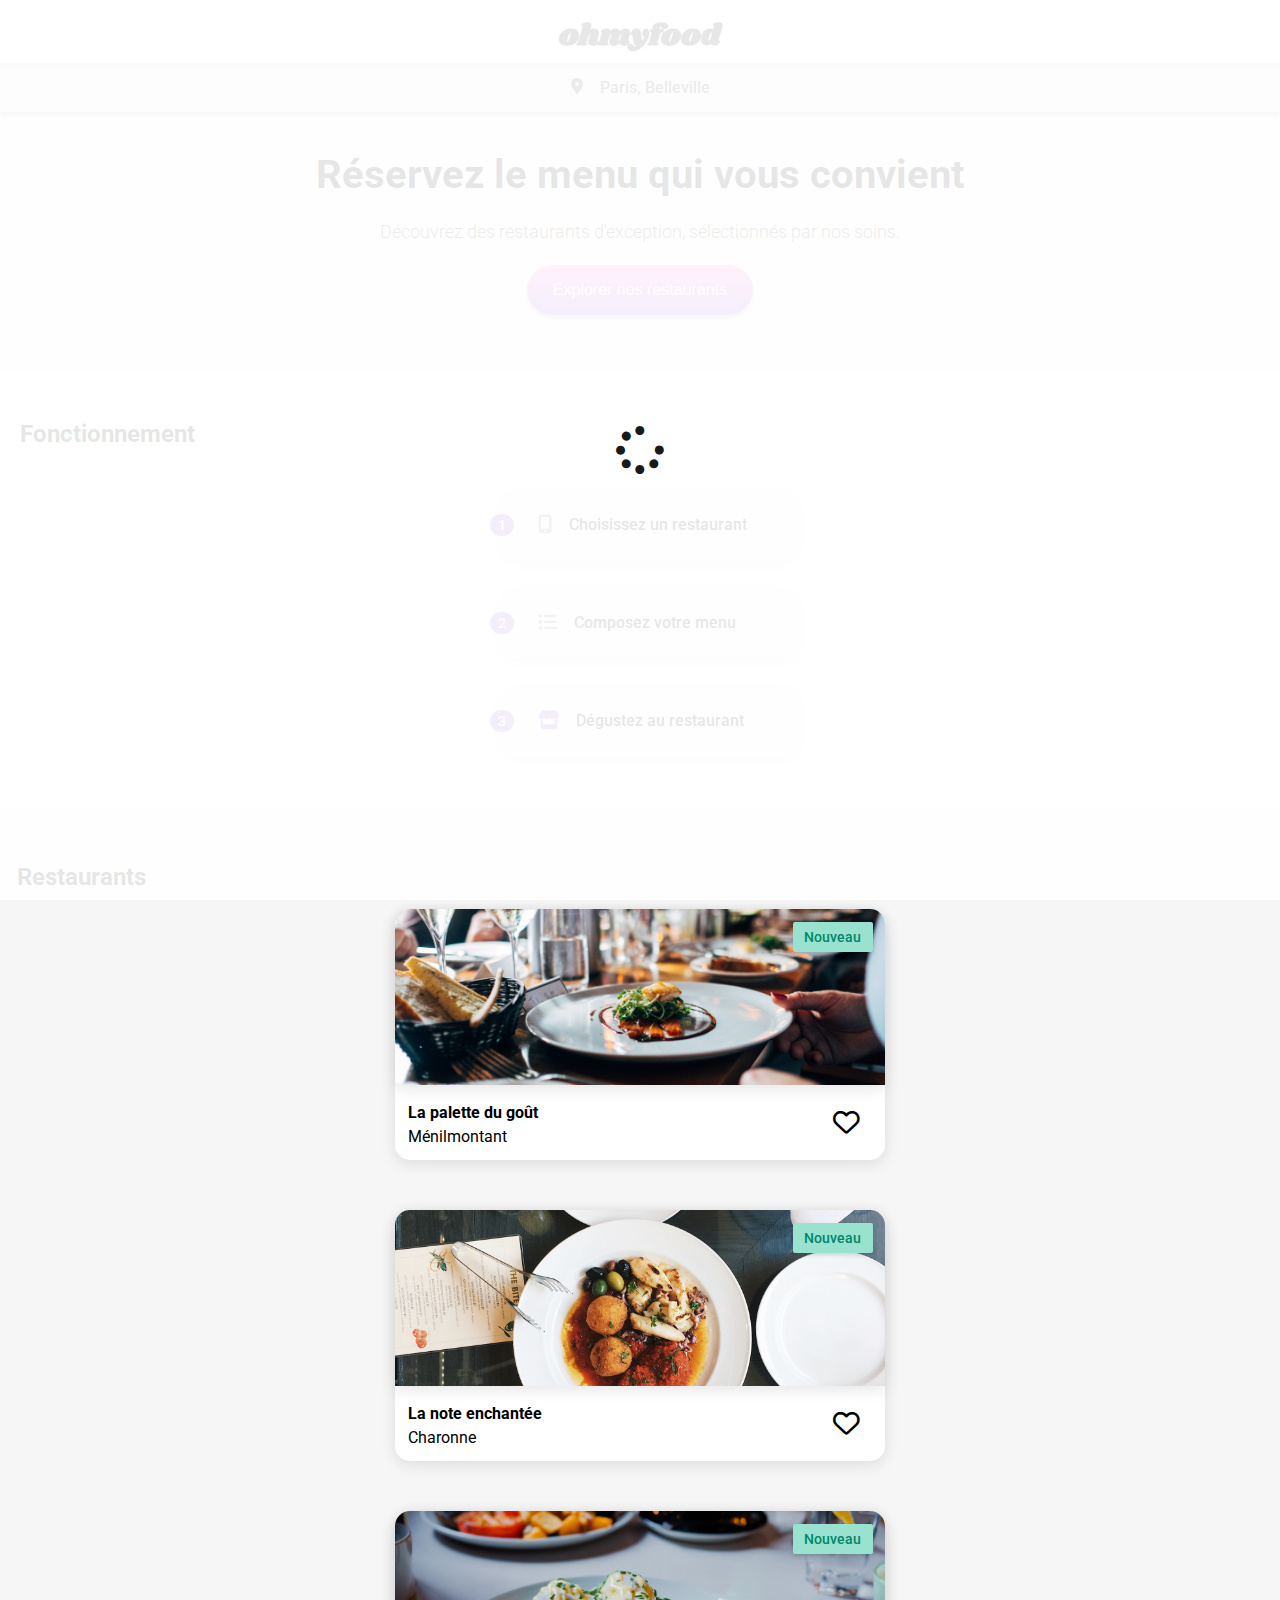
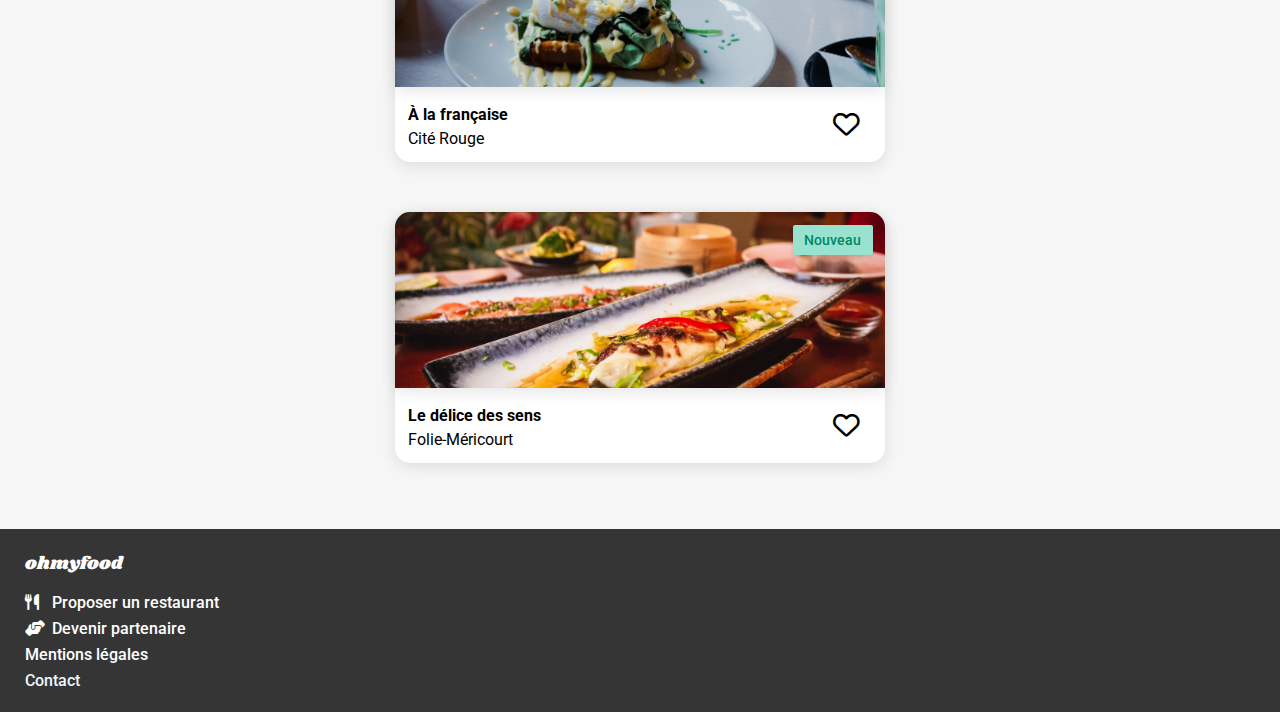
<file: index.html>
<!DOCTYPE html>
<html lang="fr">
  <head>
    <meta charset="UTF-8">
    <meta name="viewport" content="width=device-width, initial-scale=1.0">
    <title>Ohmyfood</title>
    <link rel="icon" href="./assets/images/logo/ohmyfood@2x.svg">
    <link rel="stylesheet" href="https://cdnjs.cloudflare.com/ajax/libs/font-awesome/6.5.1/css/all.min.css">
    <link rel="stylesheet" href="https://fonts.googleapis.com/css2?family=Material+Symbols+Outlined:opsz,wght,FILL,GRAD@20,400,0,0" />
    <link rel="preconnect" href="https://fonts.googleapis.com">
    <link rel="preconnect" href="https://fonts.gstatic.com" crossorigin>
    <link href="https://fonts.googleapis.com/css2?family=Roboto:wght@400;500&display=swap" rel="stylesheet">
    <link href="https://fonts.googleapis.com/css2?family=Shrikhand&display=swap" rel="stylesheet">
    <link rel="stylesheet" href="./assets/styles/css/index.css">
    <link rel="stylesheet" href="./assets/styles/css/header/index.css">
    <link rel="stylesheet" href="./assets/styles/css/footer/index.css">
    <link rel="stylesheet" href="./assets/styles/css/loader/index.css">
    <link rel="stylesheet" href="./assets/styles/css/restaurants/index.css">
    <link rel="stylesheet" href="./assets/styles/css/heart/index.css">
  </head>
  <body>
    <div class='loader'>
      <i class="fa fa-spinner fa-3x"></i>
    </div>
    <header class='header'>
      <h1 class='header__title'>ohmyfood</h1>
      <div class='header__location'>
        <i class="fa fa-solid fa-location-dot"></i>
        <span>Paris, Belleville</span>
      </div>
    </header>
    <main class='main'>
      <h2 class='main__title'>Réservez le menu qui vous convient</h2>
      <p class='main__subtitle'>Découvrez des restaurants d'exception, sélectionnés par nos soins.</p>
      <a href='#restaurants' class='main__explore'>
      <button type='button'>Explorer nos restaurants</button>
      </a>
      <section class='main__howWorks'>
        <h3 class='main__howWorks__title'>Fonctionnement</h3>
        <ol class='main__howWorks__list'>
          <li class='main__howWorks__list__item'><i class="fa-solid fa-mobile-screen-button"></i>Choisissez un restaurant</li>
          <li class='main__howWorks__list__item'><i class="fa-solid fa-list-ul"></i>Composez votre menu</li>
          <li class='main__howWorks__list__item'><i class="fa-solid fa-store active"></i>Dégustez au restaurant</li>
        </ol>
      </section>
      <section id='restaurants' class='restaurants'>
        <h3 class='restaurants__title'>Restaurants</h3>
        <div class='restaurants__container'>
          <a href='./pages/menu/palettedugout.html' class='restaurants__container__card'>
            <article class='restaurants__container__card__item'>
              <span class='restaurants__container__card__item__new'>Nouveau</span>
              <img src='./assets/images/restaurants/jay-wennington-N_Y88TWmGwA-unsplash.jpg' alt='La palette du goût'  class='restaurants__container__card__item__image' />
              <div  class='restaurants__container__card__item__informations'>
                <div class='restaurants__container__card__item__informations__texte'>
                  <h4>La palette du goût</h4>
                  <span>Ménilmontant</span>
                </div>
                <button type='button' class='heart__container'>
                <i class="fa-regular fa-2x heart"></i>
                </button>
              </div>
            </article>
          </a>
          <a href='./pages/menu/noteenchantee.html' class='restaurants__container__card'>
            <article class='restaurants__container__card__item'>
              <span class='restaurants__container__card__item__new'>Nouveau</span>
              <img src='./assets/images/restaurants/stil-u2Lp8tXIcjw-unsplash.jpg' alt='La palette du goût'  class='restaurants__container__card__item__image' />
              <div  class='restaurants__container__card__item__informations'>
                <div class='restaurants__container__card__item__informations__texte'>
                  <h4>La note enchantée</h4>
                  <span>Charonne</span>
                </div>
                <button type='button' class='heart__container'>
                <i class="fa-regular fa-2x heart"></i>
                </button>
              </div>
            </article>
          </a>
          <a href='./pages/menu/alafrancaise.html' class='restaurants__container__card'>
            <article class='restaurants__container__card__item'>
              <span class='restaurants__container__card__item__new'>Nouveau</span>
              <img src='./assets/images/restaurants/toa-heftiba-DQKerTsQwi0-unsplash.jpg' alt='La palette du goût'  class='restaurants__container__card__item__image' />
              <div  class='restaurants__container__card__item__informations'>
                <div class='restaurants__container__card__item__informations__texte'>
                  <h4>À la française</h4>
                  <span>Cité Rouge</span>
                </div>
                <button type='button' class='heart__container'>
                <i class="fa-regular fa-2x heart"></i>
                </button>
              </div>
            </article>
          </a>
          <a href='./pages/menu/delicedessens.html' class='restaurants__container__card'>
            <article class='restaurants__container__card__item'>
              <span class='restaurants__container__card__item__new'>Nouveau</span>
              <img src='./assets/images/restaurants/louis-hansel-shotsoflouis-qNBGVyOCY8Q-unsplash.jpg' alt='La palette du goût'  class='restaurants__container__card__item__image' />
              <div  class='restaurants__container__card__item__informations'>
                <div class='restaurants__container__card__item__informations__texte'>
                  <h4>Le délice des sens</h4>
                  <span>Folie-Méricourt</span>
                </div>
                <button type='button' class='heart__container'>
                <i class="fa-regular fa-2x heart"></i>
                </button>
              </div>
            </article>
          </a>
        </div>
      </section>
    </main>
    <footer class='footer'>
      <span class='footer__title'>ohmyfood</span>
      <ul class='footer__list'>
        <li class='footer__list__item'><i class="fa-solid fa-utensils"></i>Proposer un restaurant</li>
        <li class='footer__list__item'><i class="fa-solid fa-handshake-angle"></i>Devenir partenaire</li>
        <li class='footer__list__item'>Mentions légales</li>
        <li class='footer__list__item'>
          <a href='mailto:contact@ohmyfood.com'>
          <button type='button' class='footer__list__item__button'>Contact</button>
          </a>
        </li>
      </ul>
    </footer>
  </body>
</file>
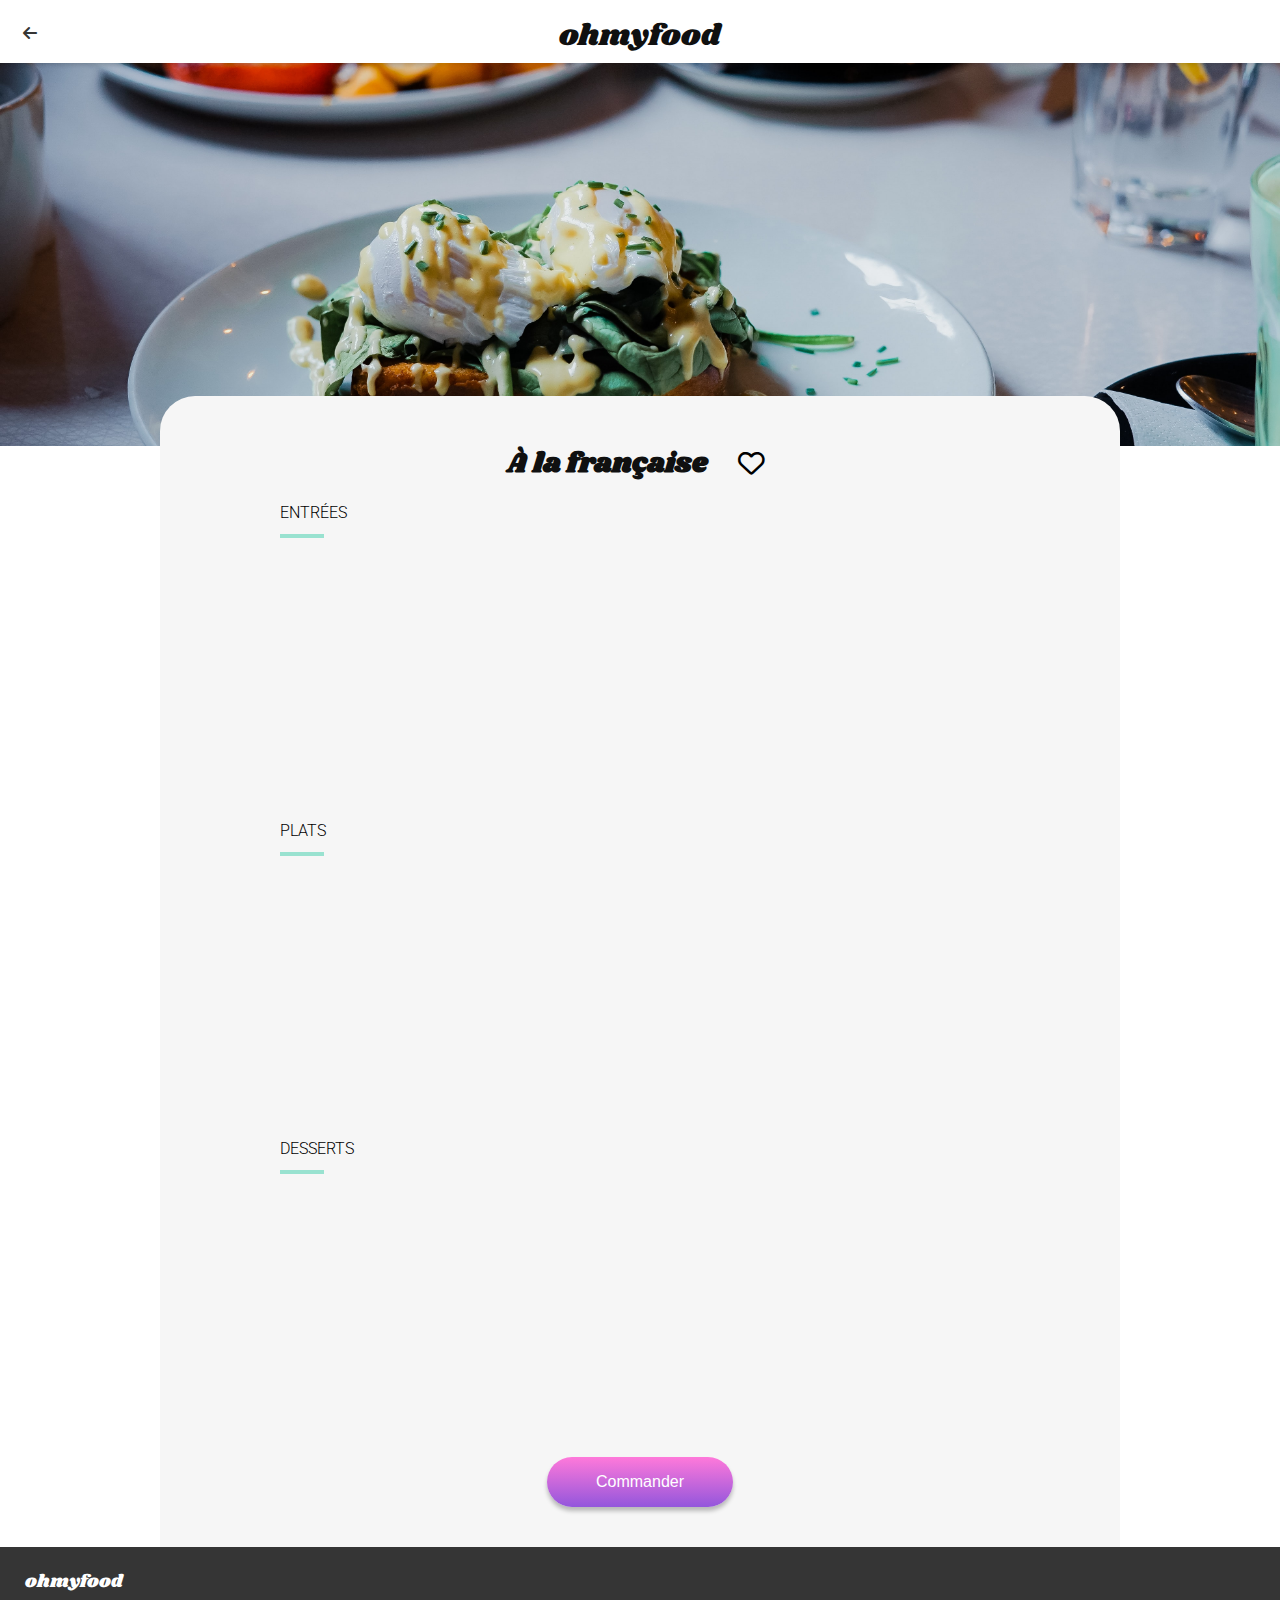
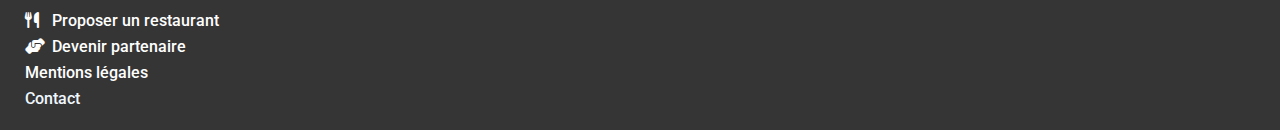
<file: pages/menu/alafrancaise.html>
<!DOCTYPE html>
<html lang="fr">
   <head>
      <meta charset="UTF-8">
      <meta name="viewport" content="width=device-width, initial-scale=1.0">
      <title>Ohmyfood</title>
      <link rel="icon" href="../../assets/images/logo/ohmyfood@2x.svg">
      <link rel="stylesheet" href="https://cdnjs.cloudflare.com/ajax/libs/font-awesome/6.5.1/css/all.min.css">
      <link rel="stylesheet" href="https://fonts.googleapis.com/css2?family=Material+Symbols+Outlined:opsz,wght,FILL,GRAD@20,400,0,0" />
      <link rel="preconnect" href="https://fonts.googleapis.com">
      <link rel="preconnect" href="https://fonts.gstatic.com" crossorigin>
      <link href="https://fonts.googleapis.com/css2?family=Roboto:wght@400;500&display=swap" rel="stylesheet">
      <link href="https://fonts.googleapis.com/css2?family=Shrikhand&display=swap" rel="stylesheet">
      <link rel="stylesheet" href="../../assets/styles/css/index.css">
      <link rel="stylesheet" href="../../assets/styles/css/header/index.css">
      <link rel="stylesheet" href="../../assets/styles/css/footer/index.css">
      <link rel="stylesheet" href="../../assets/styles/css/pages/index.css">
      <link rel="stylesheet" href="../../assets/styles/css/heart/index.css">
      <link rel="stylesheet" href="../../assets/styles/css/card/index.css">
   </head>
   <body>
      <header class='header'>
         <span class='header__title'>ohmyfood</span>
         <a href='../../index.html#restaurants' class='header__arrowback'>
         <i class="fa-solid fa-arrow-left"></i>
         </a>
      </header>
      <main class='main'>
         <img src='../../assets/images/restaurants/toa-heftiba-DQKerTsQwi0-unsplash.jpg' alt='La palette du goût' class='main__image' />
         <div class='main__menu'>
            <section class='main__menu__title'>
               <h1 class='main__menu__title__text'>À la française</h1>
               <button type='button' class='heart__container'>
               <i class="fa-regular fa-2x heart"></i>
               </button>
            </section>
            <section class='main__category'>
               <h2 class='main__category__title'>ENTRÉES</h2>
               <hr class='main__category__line' />
               <article class='contain'>
                  <div class='card'>
                     <div class='card__header'>
                        <h3 class='card__title'>Tartare de poulpe acidulé</h3>
                        <p class='card__title card__subtitle'>Aux zestes d'orange</p>
                     </div>
                     <div class='card__price'>25€</div>
                     <div class='card__check'>
                        <div class='card__check__container'>
                           <i class="fa fa-check"></i>
                        </div>
                     </div>
                  </div>
               </article>
               <article class='contain'>
                  <div class='card'>
                     <div class='card__header'>
                        <h3 class='card__title'>Velouté de légumes d'antan</h3>
                        <p class='card__title card__subtitle'>Carotte, panais, topinambour</p>
                     </div>
                     <div class='card__price'>35€</div>
                     <div class='card__check'>
                        <div class='card__check__container'>
                           <i class="fa fa-check"></i>
                        </div>
                     </div>
                  </div>
               </article>
               <article class='contain'>
                  <div class='card'>
                     <div class='card__header'>
                        <h3 class='card__title'>Soupe à l'oignon</h3>
                        <p class='card__title card__subtitle'>Revisitée</p>
                     </div>
                     <div class='card__price'>20€</div>
                     <div class='card__check'>
                        <div class='card__check__container'>
                           <i class="fa fa-check"></i>
                        </div>
                     </div>
                  </div>
               </article>
            </section>
            <section class='main__category'>
               <h2 class='main__category__title'>PLATS</h2>
               <hr class='main__category__line' />
               <article class='contain'>
                  <div class='card'>
                     <div class='card__header'>
                        <h3 class='card__title'>Coquilles Saint-Jacques</h3>
                        <p class='card__title card__subtitle'>Accompagnées d'une purée de panais</p>
                     </div>
                     <div class='card__price'>40€</div>
                     <div class='card__check'>
                        <div class='card__check__container'>
                           <i class="fa fa-check"></i>
                        </div>
                     </div>
                  </div>
               </article>
               <article class='contain'>
                  <div class='card'>
                     <div class='card__header'>
                        <h3 class='card__title'>Magret de canard</h3>
                        <p class='card__title card__subtitle'>Et parmentier de pommes de terre</p>
                     </div>
                     <div class='card__price'>35€</div>
                     <div class='card__check'>
                        <div class='card__check__container'>
                           <i class="fa fa-check"></i>
                        </div>
                     </div>
                  </div>
               </article>
               <article class='contain'>
                  <div class='card'>
                     <div class='card__header'>
                        <h3 class='card__title'>Pigeonneau d’Ille-et-Vilaine</h3>
                        <p class='card__title card__subtitle'>Sur son lit de gnocchis aux légumes</p>
                     </div>
                     <div class='card__price'>44€</div>
                     <div class='card__check'>
                        <div class='card__check__container'>
                           <i class="fa fa-check"></i>
                        </div>
                     </div>
                  </div>
               </article>
            </section>
            <section class='main__category'>
               <h2 class='main__category__title'>DESSERTS</h2>
               <hr class='main__category__line' />
               <article class='contain'>
                  <div class='card'>
                     <div class='card__header'>
                        <h3 class='card__title'>Pétales de violettes glacés</h3>
                        <p class='card__title card__subtitle'>Et purée de noisettes</p>
                     </div>
                     <div class='card__price'>18€</div>
                     <div class='card__check'>
                        <div class='card__check__container'>
                           <i class="fa fa-check"></i>
                        </div>
                     </div>
                  </div>
               </article>
               <article class='contain'>
                  <div class='card'>
                     <div class='card__header'>
                        <h3 class='card__title'>Fondant au chocolat</h3>
                        <p class='card__title card__subtitle'>Revisité</p>
                     </div>
                     <div class='card__price'>22€</div>
                     <div class='card__check'>
                        <div class='card__check__container'>
                           <i class="fa fa-check"></i>
                        </div>
                     </div>
                  </div>
               </article>
               <article class='contain'>
                  <div class='card'>
                     <div class='card__header'>
                        <h3 class='card__title'>Millefeuille croustillant</h3>
                        <p class='card__title card__subtitle'>Myrtilles et pâte d’amande</p>
                     </div>
                     <div class='card__price'>23€</div>
                     <div class='card__check'>
                        <div class='card__check__container'>
                           <i class="fa fa-check"></i>
                        </div>
                     </div>
                  </div>
               </article>
            </section>
            <a href='#' class='main__explore'>
            <button type='button'>Commander</button>
            </a>
         </div>
      </main>
      <footer class='footer'>
         <span class='footer__title'>ohmyfood</span>
         <ul class='footer__list'>
            <li class='footer__list__item'><i class="fa-solid fa-utensils"></i>Proposer un restaurant</li>
            <li class='footer__list__item'><i class="fa-solid fa-handshake-angle"></i>Devenir partenaire</li>
            <li class='footer__list__item'>Mentions légales</li>
            <li class='footer__list__item'>
          <a href='mailto:contact@ohmyfood.com'>
          <button type='button' class='footer__list__item__button'>Contact</button>
          </a>
        </li>
         </ul>
      </footer>
   </body>
</file>
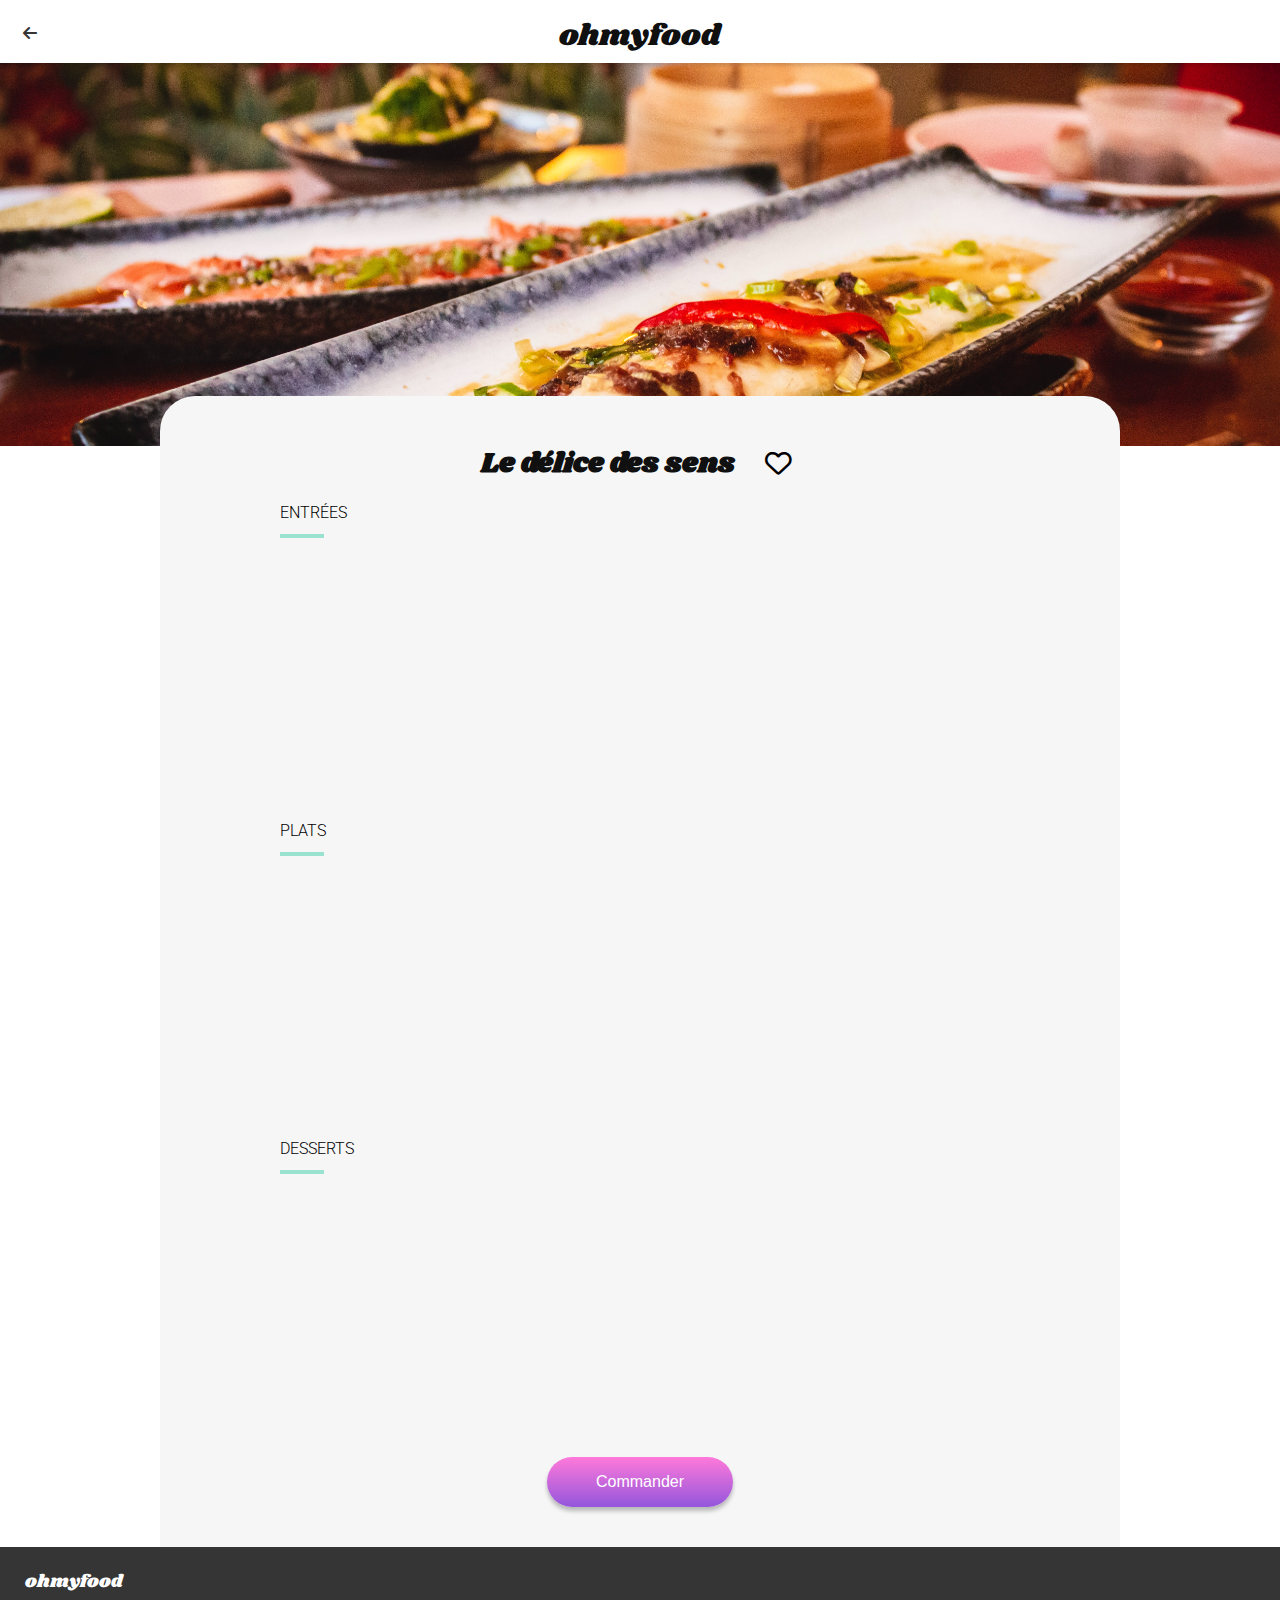
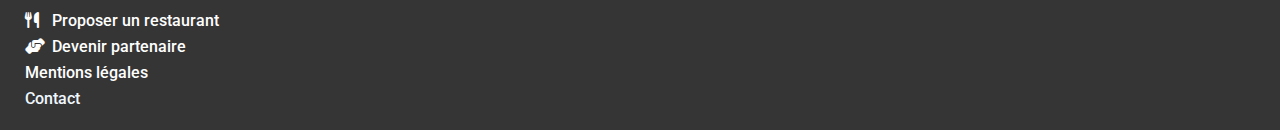
<file: pages/menu/delicedessens.html>
<!DOCTYPE html>
<html lang="fr">
   <head>
      <meta charset="UTF-8">
      <meta name="viewport" content="width=device-width, initial-scale=1.0">
      <title>Ohmyfood</title>
      <link rel="icon" href="../../assets/images/logo/ohmyfood@2x.svg">
      <link rel="stylesheet" href="https://cdnjs.cloudflare.com/ajax/libs/font-awesome/6.5.1/css/all.min.css">
      <link rel="stylesheet" href="https://fonts.googleapis.com/css2?family=Material+Symbols+Outlined:opsz,wght,FILL,GRAD@20,400,0,0" />
      <link rel="preconnect" href="https://fonts.googleapis.com">
      <link rel="preconnect" href="https://fonts.gstatic.com" crossorigin>
      <link href="https://fonts.googleapis.com/css2?family=Roboto:wght@400;500&display=swap" rel="stylesheet">
      <link href="https://fonts.googleapis.com/css2?family=Shrikhand&display=swap" rel="stylesheet">
      <link rel="stylesheet" href="../../assets/styles/css/index.css">
      <link rel="stylesheet" href="../../assets/styles/css/header/index.css">
      <link rel="stylesheet" href="../../assets/styles/css/footer/index.css">
      <link rel="stylesheet" href="../../assets/styles/css/pages/index.css">
      <link rel="stylesheet" href="../../assets/styles/css/heart/index.css">
      <link rel="stylesheet" href="../../assets/styles/css/card/index.css">
   </head>
   <body>
      <header class='header'>
         <span class='header__title'>ohmyfood</span>
         <a href='../../index.html#restaurants' class='header__arrowback'>
         <i class="fa-solid fa-arrow-left"></i>
         </a>
      </header>
      <main class='main'>
         <img src='../../assets/images/restaurants/louis-hansel-shotsoflouis-qNBGVyOCY8Q-unsplash.jpg' alt='La palette du goût' class='main__image' />
         <div class='main__menu'>
            <section class='main__menu__title'>
               <h1 class='main__menu__title__text'>Le délice des sens</h1>
               <button type='button' class='heart__container'>
               <i class="fa-regular fa-2x heart"></i>
               </button>
            </section>
            <section class='main__category'>
               <h3 class='main__category__title'>ENTRÉES</h3>
               <hr class='main__category__line' />
               <article class='contain'>
                  <div class='card'>
                     <div class='card__header'>
                        <h3 class='card__title'>Tartare de thon</h3>
                        <p class='card__title card__subtitle'>Assaisonné au yuzu</p>
                     </div>
                     <div class='card__price'>25€</div>
                     <div class='card__check'>
                        <div class='card__check__container'>
                           <i class="fa fa-check"></i>
                        </div>
                     </div>
                  </div>
               </article>
               <article class='contain'>
                  <div class='card'>
                     <div class='card__header'>
                        <h3 class='card__title'>Bouchée de homard croustillant </h3>
                        <p class='card__title card__subtitle'>Et sa farandole de petits légumes</p>
                     </div>
                     <div class='card__price'>35€</div>
                     <div class='card__check'>
                        <div class='card__check__container'>
                           <i class="fa fa-check"></i>
                        </div>
                     </div>
                  </div>
               </article>
               <article class='contain'>
                  <div class='card'>
                     <div class='card__header'>
                        <h3 class='card__title'>Velouté de cèpes</h3>
                        <p class='card__title card__subtitle'>Aux truffes</p>
                     </div>
                     <div class='card__price'>20€</div>
                     <div class='card__check'>
                        <div class='card__check__container'>
                           <i class="fa fa-check"></i>
                        </div>
                     </div>
                  </div>
               </article>
            </section>
            <section class='main__category'>
               <h3 class='main__category__title'>PLATS</h3>
               <hr class='main__category__line' />
               <article class='contain'>
                  <div class='card'>
                     <div class='card__header'>
                        <h3 class='card__title'>Poulet rôti aux herbes de Provence</h3>
                        <p class='card__title card__subtitle'>Et sa crème de truffe</p>
                     </div>
                     <div class='card__price'>40€</div>
                     <div class='card__check'>
                        <div class='card__check__container'>
                           <i class="fa fa-check"></i>
                        </div>
                     </div>
                  </div>
               </article>
               <article class='contain'>
                  <div class='card'>
                     <div class='card__header'>
                        <h3 class='card__title'>Langouste rôtie</h3>
                        <p class='card__title card__subtitle'>Et ses légumes de saison</p>
                     </div>
                     <div class='card__price'>35€</div>
                     <div class='card__check'>
                        <div class='card__check__container'>
                           <i class="fa fa-check"></i>
                        </div>
                     </div>
                  </div>
               </article>
               <article class='contain'>
                  <div class='card'>
                     <div class='card__header'>
                        <h3 class='card__title'>Côte de bœuf Angus</h3>
                        <p class='card__title card__subtitle'>Et sa purée de panais</p>
                     </div>
                     <div class='card__price'>44€</div>
                     <div class='card__check'>
                        <div class='card__check__container'>
                           <i class="fa fa-check"></i>
                        </div>
                     </div>
                  </div>
               </article>
            </section>
            <section class='main__category'>
               <h3 class='main__category__title'>DESSERTS</h3>
               <hr class='main__category__line' />
               <article class='contain'>
                  <div class='card'>
                     <div class='card__header'>
                        <h3 class='card__title'>Farandole de desserts</h3>
                        <p class='card__title card__subtitle'>Du chef</p>
                     </div>
                     <div class='card__price'>18€</div>
                     <div class='card__check'>
                        <div class='card__check__container'>
                           <i class="fa fa-check"></i>
                        </div>
                     </div>
                  </div>
               </article>
               <article class='contain'>
                  <div class='card'>
                     <div class='card__header'>
                        <h3 class='card__title'>Crème brulée</h3>
                        <p class='card__title card__subtitle'>Revisitée</p>
                     </div>
                     <div class='card__price'>22€</div>
                     <div class='card__check'>
                        <div class='card__check__container'>
                           <i class="fa fa-check"></i>
                        </div>
                     </div>
                  </div>
               </article>
               <article class='contain'>
                  <div class='card'>
                     <div class='card__header'>
                        <h3 class='card__title'>Tiramisu</h3>
                        <p class='card__title card__subtitle'>À la noisette</p>
                     </div>
                     <div class='card__price'>23€</div>
                     <div class='card__check'>
                        <div class='card__check__container'>
                           <i class="fa fa-check"></i>
                        </div>
                     </div>
                  </div>
               </article>
            </section>
            <a href='#' class='main__explore'>
            <button type='button'>Commander</button>
            </a>
         </div>
      </main>
      <footer class='footer'>
         <span class='footer__title'>ohmyfood</span>
         <ul class='footer__list'>
            <li class='footer__list__item'><i class="fa-solid fa-utensils"></i>Proposer un restaurant</li>
            <li class='footer__list__item'><i class="fa-solid fa-handshake-angle"></i>Devenir partenaire</li>
            <li class='footer__list__item'>Mentions légales</li>
            <li class='footer__list__item'>
          <a href='mailto:contact@ohmyfood.com'>
          <button type='button' class='footer__list__item__button'>Contact</button>
          </a>
        </li>
         </ul>
      </footer>
   </body>
</file>
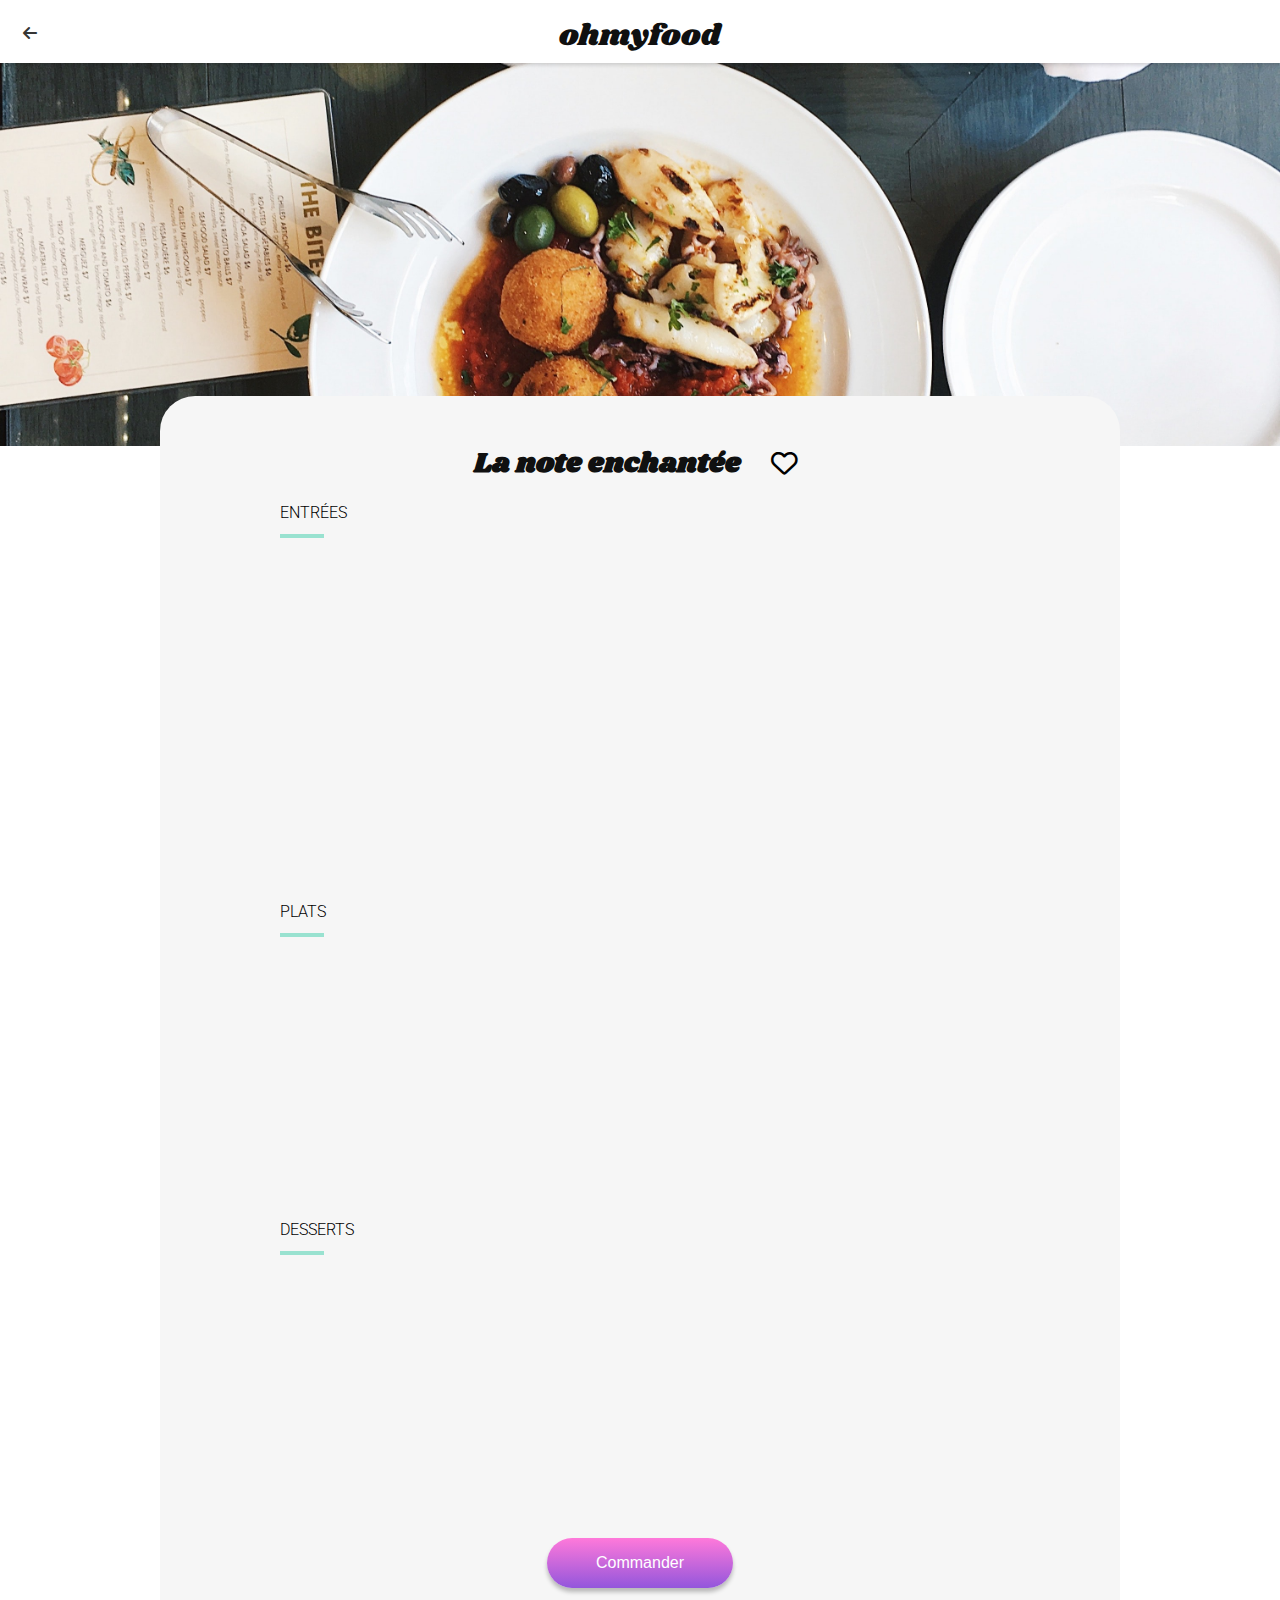
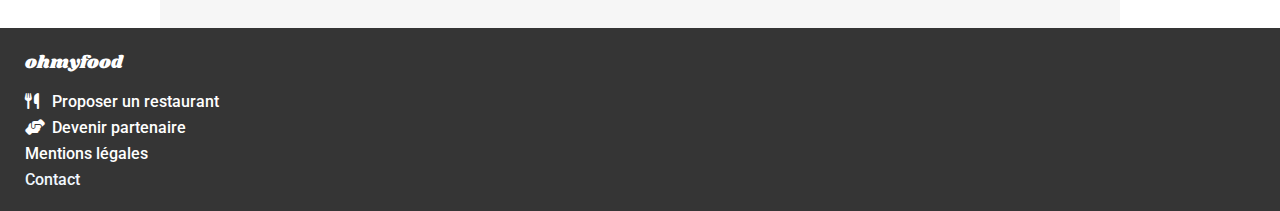
<file: pages/menu/noteenchantee.html>
<!DOCTYPE html>
<html lang="fr">
   <head>
      <meta charset="UTF-8">
      <meta name="viewport" content="width=device-width, initial-scale=1.0">
      <title>Ohmyfood</title>
      <link rel="icon" href="../../assets/images/logo/ohmyfood@2x.svg">
      <link rel="stylesheet" href="https://cdnjs.cloudflare.com/ajax/libs/font-awesome/6.5.1/css/all.min.css">
      <link rel="stylesheet" href="https://fonts.googleapis.com/css2?family=Material+Symbols+Outlined:opsz,wght,FILL,GRAD@20,400,0,0" />
      <link rel="preconnect" href="https://fonts.googleapis.com">
      <link rel="preconnect" href="https://fonts.gstatic.com" crossorigin>
      <link href="https://fonts.googleapis.com/css2?family=Roboto:wght@400;500&display=swap" rel="stylesheet">
      <link href="https://fonts.googleapis.com/css2?family=Shrikhand&display=swap" rel="stylesheet">
      <link rel="stylesheet" href="../../assets/styles/css/index.css">
      <link rel="stylesheet" href="../../assets/styles/css/header/index.css">
      <link rel="stylesheet" href="../../assets/styles/css/footer/index.css">
      <link rel="stylesheet" href="../../assets/styles/css/pages/index.css">
      <link rel="stylesheet" href="../../assets/styles/css/heart/index.css">
      <link rel="stylesheet" href="../../assets/styles/css/card/index.css">
   </head>
   <body>
      <header class='header'>
         <span class='header__title'>ohmyfood</span>
         <a href='../../index.html#restaurants' class='header__arrowback'>
         <i class="fa-solid fa-arrow-left"></i>
         </a>
      </header>
      <main class='main'>
         <img src='../../assets/images/restaurants/stil-u2Lp8tXIcjw-unsplash.jpg' alt='La palette du goût' class='main__image' />
         <div class='main__menu'>
            <section class='main__menu__title'>
               <h1 class='main__menu__title__text'>La note enchantée</h1>
               <button type='button' class='heart__container'>
               <i class="fa-regular fa-2x heart"></i>
               </button>
            </section>
            <section class='main__category'>
               <h2 class='main__category__title'>ENTRÉES</h2>
               <hr class='main__category__line' />
               <article class='contain'>
                  <div class='card'>
                     <div class='card__header'>
                        <h3 class='card__title'>Ravioles de foie gras</h3>
                        <p class='card__title card__subtitle'>Accompagnées de leur crème à la truffe</p>
                     </div>
                     <div class='card__price'>25€</div>
                     <div class='card__check'>
                        <div class='card__check__container'>
                           <i class="fa fa-check"></i>
                        </div>
                     </div>
                  </div>
               </article>
               <article class='contain'>
                  <div class='card'>
                     <div class='card__header'>
                        <h3 class='card__title'>Caviar osciètre</h3>
                        <p class='card__title card__subtitle'>Sur blini à la farine de blé noir</p>
                     </div>
                     <div class='card__price'>35€</div>
                     <div class='card__check'>
                        <div class='card__check__container'>
                           <i class="fa fa-check"></i>
                        </div>
                     </div>
                  </div>
               </article>
               <article class='contain'>
                  <div class='card'>
                     <div class='card__header'>
                        <h3 class='card__title'>Homard et espuma de potiron</h3>
                        <p class='card__title card__subtitle'>Marinés aux zestes d'orange</p>
                     </div>
                     <div class='card__price'>20€</div>
                     <div class='card__check'>
                        <div class='card__check__container'>
                           <i class="fa fa-check"></i>
                        </div>
                     </div>
                  </div>
               </article>
               <article class='contain'>
                  <div class='card'>
                     <div class='card__header'>
                        <h3 class='card__title'>Foie gras de canard cuit entier</h3>
                        <p class='card__title card__subtitle'>Confiture de figue et pain toasté</p>
                     </div>
                     <div class='card__price'>35€</div>
                     <div class='card__check'>
                        <div class='card__check__container'>
                           <i class="fa fa-check"></i>
                        </div>
                     </div>
                  </div>
               </article>
            </section>
            <section class='main__category'>
               <h2 class='main__category__title'>PLATS</h2>
               <hr class='main__category__line' />
               <article class='contain'>
                  <div class='card'>
                     <div class='card__header'>
                        <h3 class='card__title'>Noix de coquilles Saint-Jacques</h3>
                        <p class='card__title card__subtitle'>Sur lit de purée de céleri-rave</p>
                     </div>
                     <div class='card__price'>40€</div>
                     <div class='card__check'>
                        <div class='card__check__container'>
                           <i class="fa fa-check"></i>
                        </div>
                     </div>
                  </div>
               </article>
               <article class='contain'>
                  <div class='card'>
                     <div class='card__header'>
                        <h3 class='card__title'>Langoustine poêlée</h3>
                        <p class='card__title card__subtitle'>Purée de patate douce</p>
                     </div>
                     <div class='card__price'>35€</div>
                     <div class='card__check'>
                        <div class='card__check__container'>
                           <i class="fa fa-check"></i>
                        </div>
                     </div>
                  </div>
               </article>
               <article class='contain'>
                  <div class='card'>
                     <div class='card__header'>
                        <h3 class='card__title'>Mijoté de queue de bœuf</h3>
                        <p class='card__title card__subtitle'>Et riz sauvage aux zestes de citron</p>
                     </div>
                     <div class='card__price'>44€</div>
                     <div class='card__check'>
                        <div class='card__check__container'>
                           <i class="fa fa-check"></i>
                        </div>
                     </div>
                  </div>
               </article>
            </section>
            <section class='main__category'>
               <h2 class='main__category__title'>DESSERTS</h2>
               <hr class='main__category__line' />
               <article class='contain'>
                  <div class='card'>
                     <div class='card__header'>
                        <h3 class='card__title'>Macaron noisette et chocolat</h3>
                        <p class='card__title card__subtitle'>Glace au caramel brun et sel de Guérande</p>
                     </div>
                     <div class='card__price'>18€</div>
                     <div class='card__check'>
                        <div class='card__check__container'>
                           <i class="fa fa-check"></i>
                        </div>
                     </div>
                  </div>
               </article>
               <article class='contain'>
                  <div class='card'>
                     <div class='card__header'>
                        <h3 class='card__title'>Baba au rhum revisité</h3>
                        <p class='card__title card__subtitle'>Avec son coulis de citron</p>
                     </div>
                     <div class='card__price'>22€</div>
                     <div class='card__check'>
                        <div class='card__check__container'>
                           <i class="fa fa-check"></i>
                        </div>
                     </div>
                  </div>
               </article>
               <article class='contain'>
                  <div class='card'>
                     <div class='card__header'>
                        <h3 class='card__title'>Tarte au citron meringuée</h3>
                        <p class='card__title card__subtitle'>Déstructurée</p>
                     </div>
                     <div class='card__price'>23€</div>
                     <div class='card__check'>
                        <div class='card__check__container'>
                           <i class="fa fa-check"></i>
                        </div>
                     </div>
                  </div>
               </article>
            </section>
            <a href='#' class='main__explore'>
            <button type='button'>Commander</button>
            </a>
         </div>
      </main>
      <footer class='footer'>
         <span class='footer__title'>ohmyfood</span>
         <ul class='footer__list'>
            <li class='footer__list__item'><i class="fa-solid fa-utensils"></i>Proposer un restaurant</li>
            <li class='footer__list__item'><i class="fa-solid fa-handshake-angle"></i>Devenir partenaire</li>
            <li class='footer__list__item'>Mentions légales</li>
            <li class='footer__list__item'>
          <a href='mailto:contact@ohmyfood.com'>
          <button type='button' class='footer__list__item__button'>Contact</button>
          </a>
        </li>
         </ul>
      </footer>
   </body>
</file>
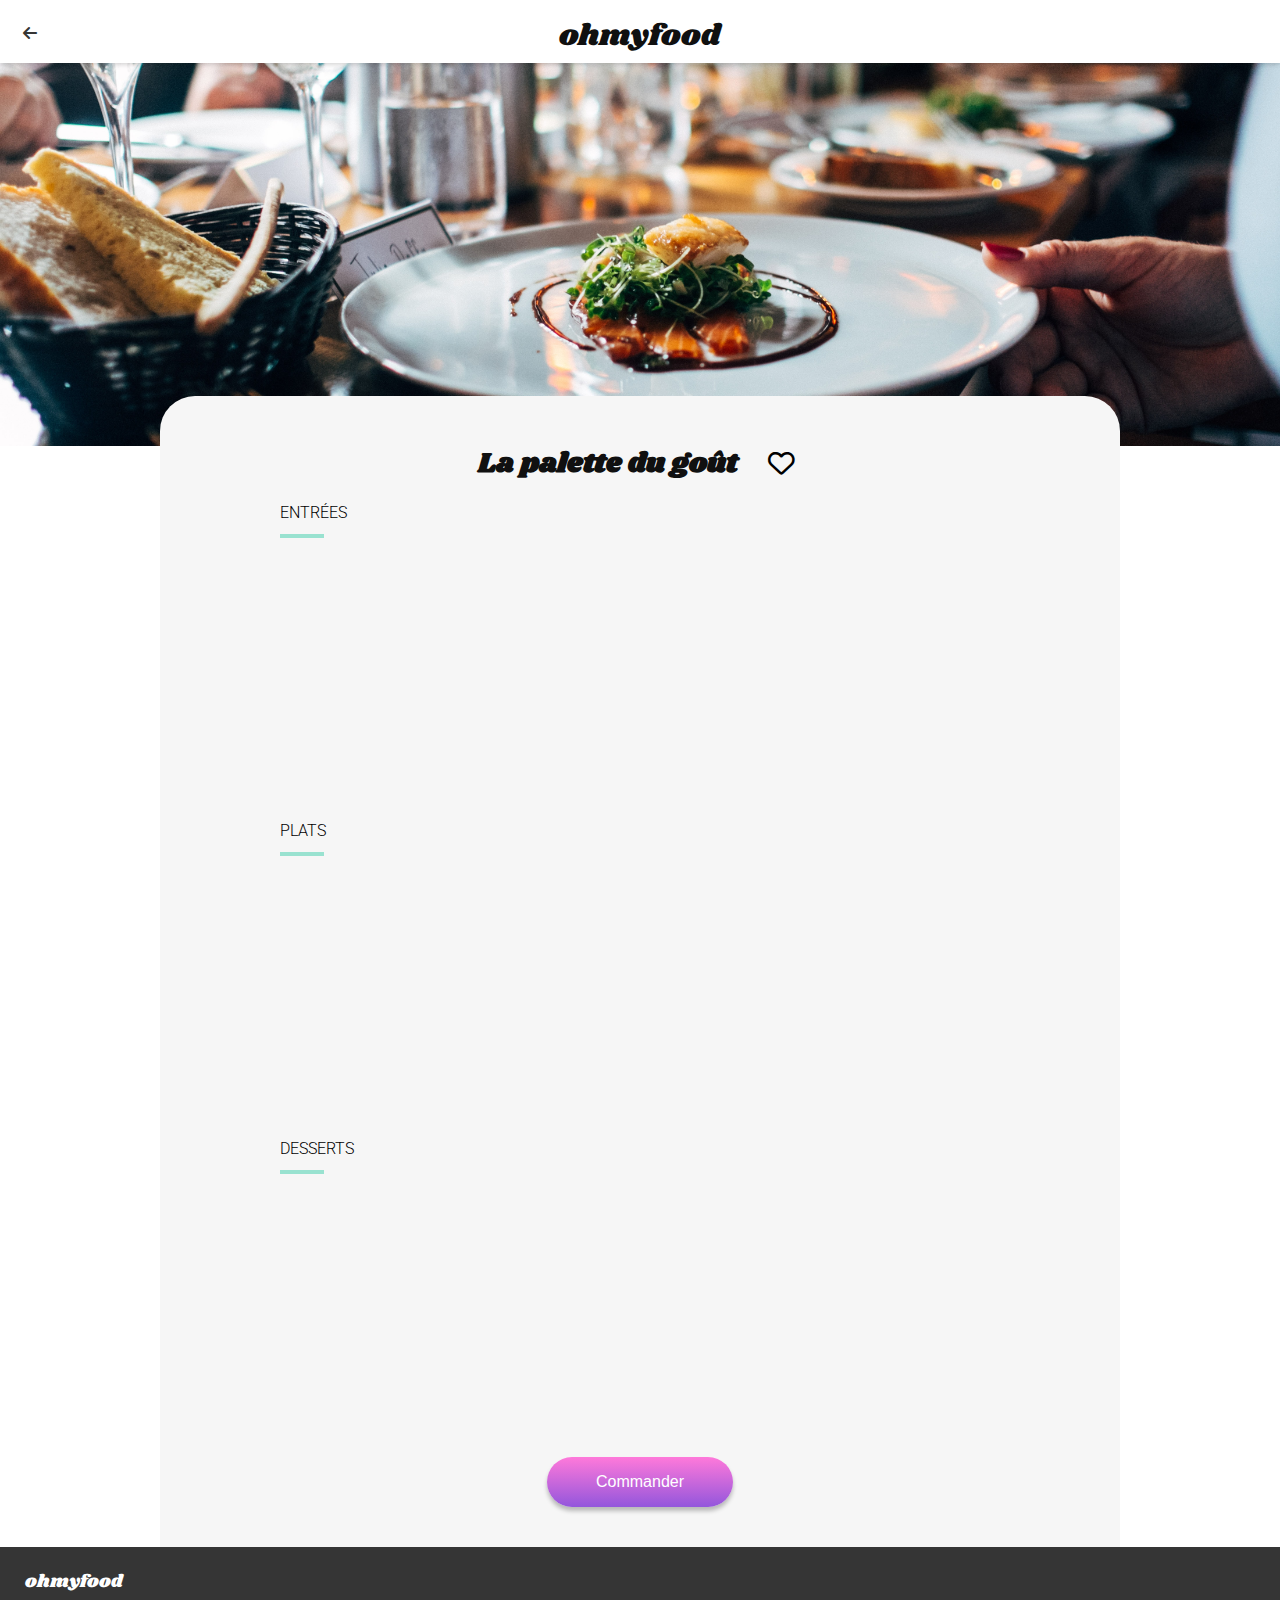
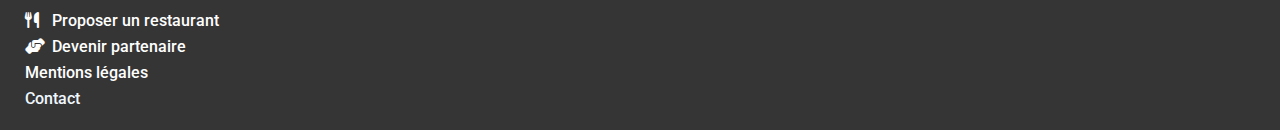
<file: pages/menu/palettedugout.html>
<!DOCTYPE html>
<html lang="fr">
   <head>
      <meta charset="UTF-8">
      <meta name="viewport" content="width=device-width, initial-scale=1.0">
      <title>Ohmyfood</title>
      <link rel="icon" href="../../assets/images/logo/ohmyfood@2x.svg">
      <link rel="stylesheet" href="https://cdnjs.cloudflare.com/ajax/libs/font-awesome/6.5.1/css/all.min.css">
      <link rel="stylesheet" href="https://fonts.googleapis.com/css2?family=Material+Symbols+Outlined:opsz,wght,FILL,GRAD@20,400,0,0" />
      <link rel="preconnect" href="https://fonts.googleapis.com">
      <link rel="preconnect" href="https://fonts.gstatic.com" crossorigin>
      <link href="https://fonts.googleapis.com/css2?family=Roboto:wght@400;500&display=swap" rel="stylesheet">
      <link href="https://fonts.googleapis.com/css2?family=Shrikhand&display=swap" rel="stylesheet">
      <link rel="stylesheet" href="../../assets/styles/css/index.css">
      <link rel="stylesheet" href="../../assets/styles/css/header/index.css">
      <link rel="stylesheet" href="../../assets/styles/css/footer/index.css">
      <link rel="stylesheet" href="../../assets/styles/css/pages/index.css">
      <link rel="stylesheet" href="../../assets/styles/css/heart/index.css">
      <link rel="stylesheet" href="../../assets/styles/css/card/index.css">
   </head>
   <body>
      <header class='header'>
         <span class='header__title'>ohmyfood</span>
         <a href='../../index.html#restaurants' class='header__arrowback'>
         <i class="fa-solid fa-arrow-left"></i>
         </a>
      </header>
      <main class='main'>
         <img src='../../assets/images/restaurants/jay-wennington-N_Y88TWmGwA-unsplash.jpg' alt='La palette du goût' class='main__image' />
         <div class='main__menu'>
            <section class='main__menu__title'>
               <h1 class='main__menu__title__text'>La palette du goût</h1>
               <button type='button' class='heart__container'>
               <i class="fa-regular fa-2x heart"></i>
               </button>
            </section>
            <section class='main__category'>
               <h2 class='main__category__title'>ENTRÉES</h2>
               <hr class='main__category__line' />
               <article class='contain'>
                  <div class='card'>
                     <div class='card__header'>
                        <h3 class='card__title'>Fricassée d'escargots</h3>
                        <p class='card__title card__subtitle'>Au piment d'Espelette</p>
                     </div>
                     <div class='card__price'>25€</div>
                     <div class='card__check'>
                        <div class='card__check__container'>
                           <i class="fa fa-check"></i>
                        </div>
                     </div>
                  </div>
               </article>
               <article class='contain'>
                  <div class='card'>
                     <div class='card__header'>
                        <h3 class='card__title'>Foie gras de canard mi-cuit</h3>
                        <p class='card__title card__subtitle'>Et ses copeaux de truffe noire</p>
                     </div>
                     <div class='card__price'>35€</div>
                     <div class='card__check'>
                        <div class='card__check__container'>
                           <i class="fa fa-check"></i>
                        </div>
                     </div>
                  </div>
               </article>
               <article class='contain'>
                  <div class='card'>
                     <div class='card__header'>
                        <h3 class='card__title'>Œuf au plat</h3>
                        <p class='card__title card__subtitle'>Assaisonné à la truffe sur lit de caviar</p>
                     </div>
                     <div class='card__price'>20€</div>
                     <div class='card__check'>
                        <div class='card__check__container'>
                           <i class="fa fa-check"></i>
                        </div>
                     </div>
                  </div>
               </article>
            </section>
            <section class='main__category'>
               <h2 class='main__category__title'>PLATS</h2>
               <hr class='main__category__line' />
               <article class='contain'>
                  <div class='card'>
                     <div class='card__header'>
                        <h3 class='card__title'>Filet de bœuf aux herbes</h3>
                        <p class='card__title card__subtitle'>Accompagné de sa ribambelle de légumes</p>
                     </div>
                     <div class='card__price'>40€</div>
                     <div class='card__check'>
                        <div class='card__check__container'>
                           <i class="fa fa-check"></i>
                        </div>
                     </div>
                  </div>
               </article>
               <article class='contain'>
                  <div class='card'>
                     <div class='card__header'>
                        <h3 class='card__title'>Parmentier de queue de bœuf</h3>
                        <p class='card__title card__subtitle'>À la truffe noire sur sa purée de panais</p>
                     </div>
                     <div class='card__price'>35€</div>
                     <div class='card__check'>
                        <div class='card__check__container'>
                           <i class="fa fa-check"></i>
                        </div>
                     </div>
                  </div>
               </article>
               <article class='contain'>
                  <div class='card'>
                     <div class='card__header'>
                        <h3 class='card__title'>Filet de turbot</h3>
                        <p class='card__title card__subtitle'>Aux agrumes</p>
                     </div>
                     <div class='card__price'>44€</div>
                     <div class='card__check'>
                        <div class='card__check__container'>
                           <i class="fa fa-check"></i>
                        </div>
                     </div>
                  </div>
               </article>
            </section>
            <section class='main__category'>
               <h2 class='main__category__title'>DESSERTS</h2>
               <hr class='main__category__line' />
               <article class='contain'>
                  <div class='card'>
                     <div class='card__header'>
                        <h3 class='card__title'>Paris-Brest</h3>
                        <p class='card__title card__subtitle'>Revisité</p>
                     </div>
                     <div class='card__price'>18€</div>
                     <div class='card__check'>
                        <div class='card__check__container'>
                           <i class="fa fa-check"></i>
                        </div>
                     </div>
                  </div>
               </article>
               <article class='contain'>
                  <div class='card'>
                     <div class='card__header'>
                        <h3 class='card__title'>Macaron au chocolat d'exception </h3>
                        <p class='card__title card__subtitle'>Et glace à la vanille de Madagascar</p>
                     </div>
                     <div class='card__price'>22€</div>
                     <div class='card__check'>
                        <div class='card__check__container'>
                           <i class="fa fa-check"></i>
                        </div>
                     </div>
                  </div>
               </article>
               <article class='contain'>
                  <div class='card'>
                     <div class='card__header'>
                        <h3 class='card__title'>Mousse au chocolat</h3>
                        <p class='card__title card__subtitle'>Au piment d'Espelette et à la truffe noire</p>
                     </div>
                     <div class='card__price'>23€</div>
                     <div class='card__check'>
                        <div class='card__check__container'>
                           <i class="fa fa-check"></i>
                        </div>
                     </div>
                  </div>
               </article>
            </section>
            <a href='#' class='main__explore'>
            <button type='button'>Commander</button>
            </a>
         </div>
      </main>
      <footer class='footer'>
         <span class='footer__title'>ohmyfood</span>
         <ul class='footer__list'>
            <li class='footer__list__item'><i class="fa-solid fa-utensils"></i>Proposer un restaurant</li>
            <li class='footer__list__item'><i class="fa-solid fa-handshake-angle"></i>Devenir partenaire</li>
            <li class='footer__list__item'>Mentions légales</li>
            <li class='footer__list__item'>
          <a href='mailto:contact@ohmyfood.com'>
          <button type='button' class='footer__list__item__button'>Contact</button>
          </a>
        </li>
         </ul>
      </footer>
   </body>
</file>
<file: assets/styles/css/index.css>
body {
  font-family: "Roboto", sans-serif;
  font-weight: 400;
  font-style: normal;
  background-color: #f6f6f6;
  margin: 0;
}
body .main {
  text-align: center;
  padding-top: 39px;
}
body .main__title {
  margin: 0;
  font-size: 24px;
  font-weight: 700;
  padding: 0 42px;
}
body .main__subtitle {
  color: #353535;
  font-size: 18px;
  font-weight: 300;
  padding: 5px;
}
body .main__explore {
  display: inline-block;
  margin: 0 auto 57px;
  padding: 15px 20px;
  background: linear-gradient(0deg, rgb(147, 86, 220) 0%, rgb(255, 121, 218) 100%);
  border-radius: 25px;
  box-shadow: 0px 4px 4px 0px rgba(0, 0, 0, 0.25);
  transition: background 300ms ease-in-out, box-shadow 300ms ease-in-out;
}
body .main__explore button {
  font-size: 16px;
  font-weight: 500;
  text-decoration: none;
  color: #fff;
  border: none;
  background-color: transparent;
}
body .main__explore button:hover {
  cursor: pointer;
}
body .main__explore:hover {
  background: linear-gradient(0deg, rgba(147, 86, 220, 0.8547619731) 0%, rgba(255, 121, 218, 0.8547619731) 100%);
  box-shadow: 0px 4px 15px 0px rgba(0, 0, 0, 0.35);
}
body .main__howWorks {
  background-color: #fff;
  display: flex;
  flex-direction: column;
  align-items: flex-start;
  padding: 24px 0 20px 20px;
}
body .main__howWorks__title {
  font-size: 24px;
  font-weight: 700;
}
body .main__howWorks__list {
  display: flex;
  flex-direction: column;
  gap: 25px;
  padding: 0 20px;
  margin-bottom: 32px;
  width: -moz-available;
  width: -webkit-fill-available;
}
body .main__howWorks__list__item {
  background-color: #f6f6f6;
  font-size: 16px;
  font-weight: 500;
  height: 73px;
  display: flex;
  justify-content: space-evenly;
  align-items: center;
  border-radius: 20px;
  box-shadow: 0px 4px 15px 0px rgba(0, 0, 0, 0.15);
  counter-increment: step-counter;
}
body .main__howWorks__list__item i {
  color: #7e7e7e;
  font-size: 19px;
}
body .main__howWorks__list__item .active {
  color: #9356dc;
}
body .main__howWorks__list__item:before {
  content: counter(step-counter);
  margin-right: 20px;
  font-size: 80%;
  background-color: #9356cd;
  color: #fff;
  font-weight: 500;
  font-size: 14px;
  padding: 3px 8px;
  border-radius: 15px;
  position: absolute;
  left: 29px;
}

@media (min-width: 768px) {
  body .main__title {
    font-size: 40px;
  }
  body .main__howWorks {
    align-items: center;
  }
  body .main__howWorks__title {
    width: 100%;
    text-align: left;
  }
  body .main__howWorks__list {
    width: auto;
    padding: 0;
  }
  body .main__howWorks__list__item {
    min-width: 300px;
    position: relative;
    justify-content: flex-start;
    gap: 17px;
  }
  body .main__howWorks__list__item:before {
    left: -10px;
  }
  body .main__howWorks__list__item i {
    padding-left: 38px;
  }
}
@media (min-width: 1440px) {
  body .main__howWorks__title {
    width: 1055px;
    text-align: left;
  }
  body .main__howWorks__list {
    flex-direction: row;
  }
  body .main__howWorks__list__item {
    width: 335px;
  }
}

/*# sourceMappingURL=index.css.map */
</file>
<file: assets/styles/css/header/index.css>
.header {
  display: flex;
  flex-direction: column;
}
.header__title {
  background-color: #fff;
  color: #101010;
  width: 100vw;
  height: 35px;
  padding: 14px 0;
  font-size: 30px;
  font-family: "Shrikhand", serif;
  text-align: center;
  margin: 0;
  box-shadow: 0px 2px 4px 0px rgba(0, 0, 0, 0.15);
  z-index: 0;
}
.header__location {
  padding: 15px 0;
  background-color: #eaeaea;
  color: #353535;
  width: 100vw;
  box-shadow: 0px 4px 4px 0px rgba(0, 0, 0, 0.25);
  font-weight: 500;
  font-size: 16px;
  display: flex;
  justify-content: center;
  gap: 17px;
}
.header__arrowback {
  position: absolute;
  top: 24px;
  left: 23px;
  color: #353535;
}

@media (min-width: 1440px) {
  .header__title {
    width: 100%;
  }
  .header__location {
    width: 100%;
  }
}

/*# sourceMappingURL=index.css.map */
</file>
<file: assets/styles/css/footer/index.css>
.footer {
  background-color: #353535;
  padding: 22px 25px 6px;
  display: flex;
  flex-direction: column;
  align-items: flex-start;
  color: #fff;
}
.footer__title {
  font-size: 18px;
  font-family: "Shrikhand", serif;
}
.footer__list {
  text-align: start;
  list-style-type: none;
  padding: 0;
  display: flex;
  flex-direction: column;
  gap: 7px;
  font-weight: 500;
  font-size: 16px;
}
.footer__list i {
  margin-right: 16px;
  width: 11px;
}
.footer__list__item__button {
  background: none;
  border: none;
  color: aliceblue;
  font-family: inherit;
  font-size: 16px;
  font-weight: 500;
  padding: 0;
  cursor: pointer;
}

@media (min-width: 1440px) {
  .footer {
    padding: 57px 25px 6px;
    flex-direction: row-reverse;
    align-items: center;
    gap: 90px;
  }
  .footer__title {
    width: 139px;
  }
  .footer__list {
    flex-direction: row;
    gap: 20px;
  }
}

/*# sourceMappingURL=index.css.map */
</file>
<file: assets/styles/css/loader/index.css>
.loader {
  position: fixed;
  inset: 0;
  background-color: #fff;
  height: 100vh;
  z-index: 2;
  opacity: 0.9;
  display: grid;
  place-items: center;
  animation: loading 1s 3s forwards;
}
.loader i {
  animation: spinning 2s linear infinite;
}

@keyframes loading {
  0% {
    opacity: 0.9;
  }
  66% {
    opacity: 0.9;
  }
  100% {
    opacity: 0;
    visibility: hidden;
  }
}
@keyframes spinning {
  to {
    transform: rotate(360deg);
  }
}

/*# sourceMappingURL=index.css.map */
</file>
<file: assets/styles/css/restaurants/index.css>
.restaurants {
  display: flex;
  flex-direction: column;
  align-items: flex-start;
  padding: 24px 18px 66px 17px;
  gap: 18px;
}
.restaurants__title {
  font-weight: 700;
  font-size: 24px;
  margin: 30px 0 auto;
}
.restaurants__container {
  display: flex;
  flex-direction: column;
  gap: 18px;
  width: 100%;
}
.restaurants__container__card {
  background-color: #fff;
  display: flex;
  flex-direction: column;
  height: 251px;
  border-radius: 15px;
  position: relative;
  text-decoration: none;
  color: #000;
  box-shadow: 0px 4px 15px 0px rgba(0, 0, 0, 0.1);
}
.restaurants__container__card__item {
  height: 70%;
  width: 100%;
}
.restaurants__container__card__item__new {
  font-weight: 500;
  font-size: 14px;
  background-color: #99e2d0;
  color: #008766;
  padding: 7px 9px;
  width: 62px;
  border-radius: 2px;
  box-shadow: 0px 2px 4px 0px rgba(0, 0, 0, 0.15);
  position: absolute;
  top: 13px;
  right: 12px;
}
.restaurants__container__card__item__image {
  width: 100%;
  height: 100%;
  object-fit: cover;
  border-radius: 15px 15px 0 0;
  box-shadow: 0px 4px 15px 0px rgba(0, 0, 0, 0.1);
}
.restaurants__container__card__item__informations {
  display: flex;
  justify-content: space-between;
  margin-top: -2px;
}
.restaurants__container__card__item__informations__texte {
  display: flex;
  flex-direction: column;
  align-items: flex-start;
  padding-left: 13px;
}
.restaurants__container__card__item__informations__texte h4 {
  margin: 16px 0 5px;
}
.restaurants__container__card__item__informations__texte span {
  margin-bottom: 12px;
}

@media (min-width: 768px) {
  .restaurants {
    align-items: center;
  }
  .restaurants__title {
    width: 100%;
    text-align: left;
  }
  .restaurants__container {
    flex-direction: row;
    flex-wrap: wrap;
    gap: 50px 75px;
    justify-content: center;
    width: 50%;
  }
  .restaurants__container__card {
    width: 490px;
  }
}
@media (min-width: 1440px) {
  .restaurants__title {
    width: 1055px;
    text-align: left;
  }
  .restaurants__container {
    width: 1055px;
  }
}

/*# sourceMappingURL=index.css.map */
</file>
<file: assets/styles/css/heart/index.css>
.heart__container {
  display: flex;
  align-items: center;
  padding-right: 25px;
  background-color: transparent;
  border: none;
}
.heart__container .heart {
  position: relative;
  color: black;
  cursor: pointer;
}
.heart__container .heart:before {
  content: "\f004";
  font-weight: 400;
  position: absolute;
}
.heart__container .heart:after {
  content: "\f004";
  font-weight: 900;
  position: relative;
  z-index: 1;
  opacity: 0;
  color: transparent;
  top: 0.5px;
  background: linear-gradient(0deg, #9356dc 0%, #ff79da 100%);
  background-clip: text;
  transition: opacity 300ms;
}
.heart__container .heart:hover:after {
  content: "\f004";
  font-weight: 900;
  opacity: 1;
}

/*# sourceMappingURL=index.css.map */
</file>
<file: assets/styles/css/pages/index.css>
body .main {
  padding-top: 0px;
  text-align: unset;
  display: flex;
  flex-direction: column;
}
body .main__image {
  max-height: 275px;
  object-fit: cover;
}
body .main__menu {
  display: flex;
  flex-direction: column;
  position: relative;
  z-index: 1;
  background-color: #f6f6f6;
  border-radius: 35px;
  margin-top: -50px;
}
body .main__menu__title {
  display: flex;
  justify-content: space-between;
  align-items: center;
}
body .main__menu__title__text {
  font-family: "Shrikhand", serif;
  font-size: 28px;
  color: #101010;
  padding-left: 17px;
}
body .main__category {
  padding: 0 13px;
  display: flex;
  flex-direction: column;
  gap: 12px;
  margin-bottom: 40px;
}
body .main__category__title {
  font-weight: 300;
  font-size: 16px;
  margin: 0;
}
body .main__category__line {
  width: 40px;
  border: 2px #99e2d0 solid;
  margin: 0;
}
body .main__explore {
  margin: 0 auto 40px;
  width: 146px;
  text-align: center;
}

@media (min-width: 768px) {
  body .main {
    align-items: center;
    background: #fff;
  }
  body .main__image {
    max-height: 383px;
    width: 100%;
  }
  body .main__menu {
    width: 75%;
    align-items: center;
    border-radius: 35px 35px 0 0;
  }
  body .main__menu__title {
    gap: 24px;
    margin-top: 28px;
  }
  body .main__category {
    width: 75%;
  }
}
@media (min-width: 1440px) {
  body .main__menu {
    width: 1055px;
  }
  body .main__category {
    width: auto;
  }
}

/*# sourceMappingURL=index.css.map */
</file>
<file: assets/styles/css/card/index.css>
.contain {
  transform: scale(0);
  animation: fader 1s;
  animation-fill-mode: both;
}
.contain:nth-child(0) {
  animation-delay: 0ms;
}
.contain:nth-child(1) {
  animation-delay: 150ms;
}
.contain:nth-child(2) {
  animation-delay: 300ms;
}
.contain:nth-child(3) {
  animation-delay: 450ms;
}
.contain:nth-child(4) {
  animation-delay: 600ms;
}
.contain:nth-child(5) {
  animation-delay: 750ms;
}
.contain:nth-child(6) {
  animation-delay: 900ms;
}
.contain:nth-child(7) {
  animation-delay: 1050ms;
}
.contain:nth-child(8) {
  animation-delay: 1200ms;
}
.contain:nth-child(9) {
  animation-delay: 1350ms;
}
.contain:nth-child(10) {
  animation-delay: 1500ms;
}

.card {
  background-color: white;
  padding: 15px;
  border-radius: 15px;
  cursor: pointer;
  max-width: 100%;
  display: flex;
  overflow: hidden;
  box-shadow: 0px 4px 15px 0px rgba(0, 0, 0, 0.1);
}
.card:hover .card__check {
  margin-right: -15px;
}
.card__header {
  white-space: nowrap;
  text-overflow: ellipsis;
  overflow: hidden;
  flex: 1;
}
.card__title {
  white-space: nowrap;
  text-overflow: ellipsis;
  overflow: hidden;
  margin: 0;
  font-size: 18px;
  font-weight: 500;
}
.card__subtitle {
  font-size: 15px;
  font-weight: 300;
}
.card__price {
  font-size: 15px;
  font-weight: 700;
  color: #353535;
  display: flex;
  justify-content: flex-end;
  align-items: flex-end;
  padding-left: 10px;
}
.card__check {
  background-color: #99e2d0;
  width: 59px;
  border-radius: 0px 15px 15px 0px;
  display: flex;
  align-items: center;
  justify-content: center;
  margin: -15px -75px -15px 15px;
  transition: margin-right 300ms;
}
.card__check__container {
  width: 25px;
  height: 25px;
  background-color: white;
  border-radius: 50px;
  display: flex;
  align-items: center;
  justify-content: center;
}
.card__check__container i {
  color: #99e2d0;
}

@keyframes fader {
  to {
    transform: scale(1);
  }
}
@media (min-width: 1440px) {
  .contain {
    width: 634px;
  }
}

/*# sourceMappingURL=index.css.map */
</file>
